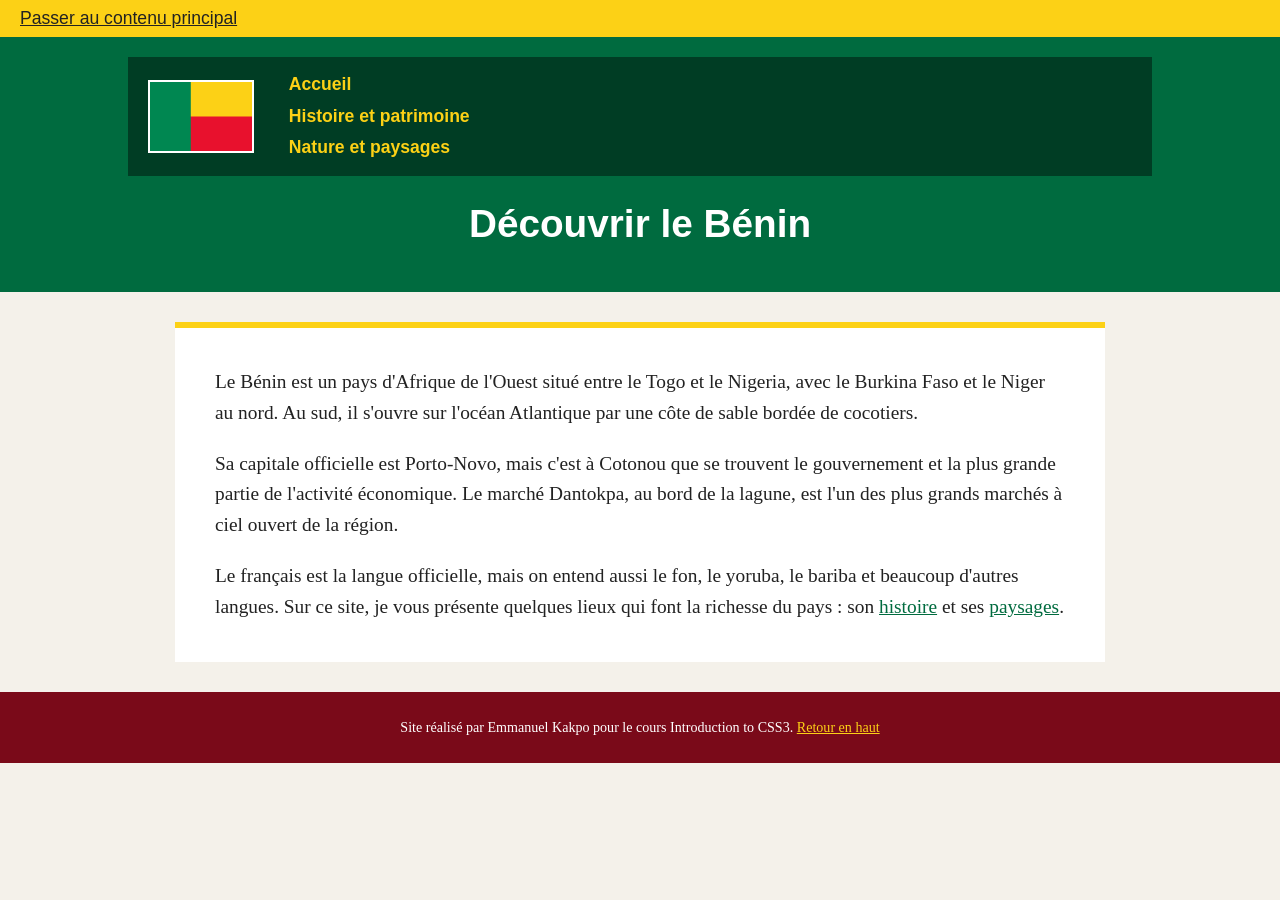
<file: index.html>
<!DOCTYPE html>
<html lang="fr">

<head>
  <meta charset="utf-8">
  <meta name="viewport" content="width=device-width">
  <title>Découvrir le Bénin</title>
  <link rel="stylesheet" href="css/style.css">
</head>

<body>
  <a href="#contenu" class="passer">Passer au contenu principal</a>
  <header id="haut">
    <nav>
      <img src="images/drapeau-benin.svg" alt="Drapeau du Bénin">
      <ul>
        <li><a href="index.html">Accueil</a></li>
        <li><a href="patrimoine.html">Histoire et patrimoine</a></li>
        <li><a href="nature.html">Nature et paysages</a></li>
      </ul>
    </nav>
    <h1>Découvrir le Bénin</h1>
  </header>
  <main id="contenu">
    <p>Le Bénin est un pays d'Afrique de l'Ouest situé entre le Togo et le Nigeria, avec le Burkina Faso et le Niger
      au nord. Au sud, il s'ouvre sur l'océan Atlantique par une côte de sable bordée de cocotiers.</p>

    <p>Sa capitale officielle est Porto-Novo, mais c'est à Cotonou que se trouvent le gouvernement et la plus grande
      partie de l'activité économique. Le marché Dantokpa, au bord de la lagune, est l'un des plus grands marchés à
      ciel ouvert de la région.</p>

    <p>Le français est la langue officielle, mais on entend aussi le fon, le yoruba, le bariba et beaucoup d'autres
      langues. Sur ce site, je vous présente quelques lieux qui font la richesse du pays : son
      <a href="patrimoine.html">histoire</a> et ses <a href="nature.html">paysages</a>.</p>
  </main>
  <footer>
    <p>Site réalisé par Emmanuel Kakpo pour le cours Introduction to CSS3. <a href="#haut">Retour en haut</a></p>
  </footer>

</body>

</html>
</file>
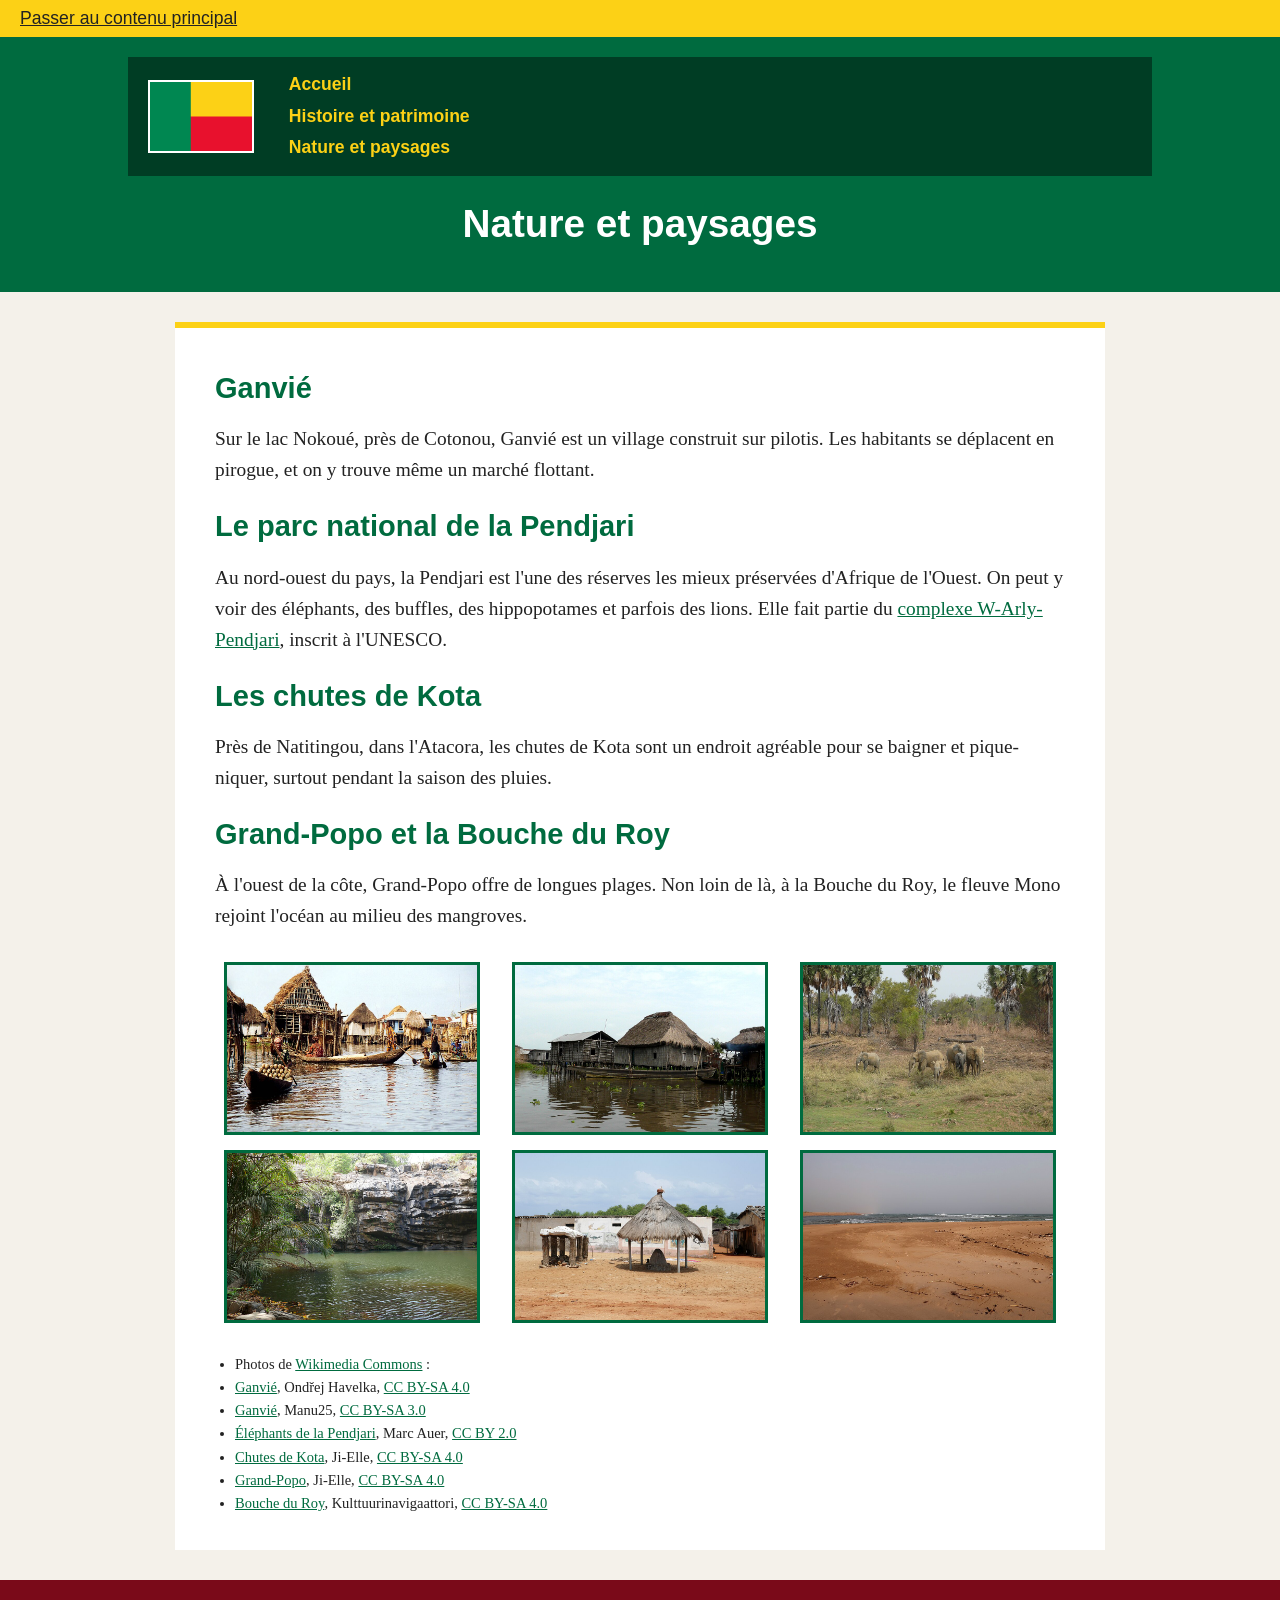
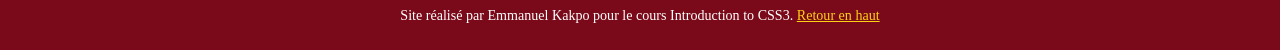
<file: nature.html>
<!DOCTYPE html>
<html lang="fr">

<head>
  <meta charset="utf-8">
  <meta name="viewport" content="width=device-width">
  <title>Nature et paysages du Bénin</title>
  <link rel="stylesheet" href="css/style.css">
</head>

<body>
  <a href="#contenu" class="passer">Passer au contenu principal</a>
  <header id="haut">
    <nav>
      <img src="images/drapeau-benin.svg" alt="Drapeau du Bénin">
      <ul>
        <li><a href="index.html">Accueil</a></li>
        <li><a href="patrimoine.html">Histoire et patrimoine</a></li>
        <li><a href="nature.html">Nature et paysages</a></li>
      </ul>
    </nav>
    <h1>Nature et paysages</h1>
  </header>
  <main id="contenu">
    <h2>Ganvié</h2>
    <p>Sur le lac Nokoué, près de Cotonou, Ganvié est un village construit sur pilotis. Les habitants se déplacent en
      pirogue, et on y trouve même un marché flottant.</p>

    <h2>Le parc national de la Pendjari</h2>
    <p>Au nord-ouest du pays, la Pendjari est l'une des réserves les mieux préservées d'Afrique de l'Ouest. On peut y
      voir des éléphants, des buffles, des hippopotames et parfois des lions. Elle fait partie du
      <a href="https://whc.unesco.org/fr/list/749">complexe W-Arly-Pendjari</a>, inscrit à l'UNESCO.</p>

    <h2>Les chutes de Kota</h2>
    <p>Près de Natitingou, dans l'Atacora, les chutes de Kota sont un endroit agréable pour se baigner et
      pique-niquer, surtout pendant la saison des pluies.</p>

    <h2>Grand-Popo et la Bouche du Roy</h2>
    <p>À l'ouest de la côte, Grand-Popo offre de longues plages. Non loin de là, à la Bouche du Roy, le fleuve Mono
      rejoint l'océan au milieu des mangroves.</p>

    <div class="flex">
      <img src="images/ganvie.jpg" width="250" alt="Des maisons sur pilotis à Ganvié et des pirogues sur le lac Nokoué">
      <img src="images/ganvie-pirogues.jpg" width="250" alt="Des cases au toit de chaume construites sur l'eau à Ganvié">
      <img src="images/pendjari.jpg" width="250" alt="Un groupe d'éléphants dans la savane du parc de la Pendjari">
      <img src="images/kota.jpg" width="250" alt="Le bassin vert au pied des rochers des chutes de Kota">
      <img src="images/grand-popo.jpg" width="250" alt="Une place de sable à Grand-Popo avec une paillote au toit de chaume">
      <img src="images/bouche-du-roy.jpg" width="250" alt="Une plage de sable orangé au bord de l'océan, à la Bouche du Roy">
    </div>

    <ul class="credits">
      <li>Photos de <a href="https://commons.wikimedia.org/">Wikimedia Commons</a> :</li>
      <li><a href="https://commons.wikimedia.org/wiki/File:The_village_of_Ganvi%C3%A9_on_Lake_Nokou%C3%A9.jpg">Ganvié</a>, Ondřej Havelka, <a href="https://creativecommons.org/licenses/by-sa/4.0/deed.fr">CC BY-SA 4.0</a></li>
      <li><a href="https://commons.wikimedia.org/wiki/File:Ganvie2.jpg">Ganvié</a>, Manu25, <a href="https://creativecommons.org/licenses/by-sa/3.0/deed.fr">CC BY-SA 3.0</a></li>
      <li><a href="https://commons.wikimedia.org/wiki/File:Elephants_Pendjari_National_Park.jpg">Éléphants de la Pendjari</a>, Marc Auer, <a href="https://creativecommons.org/licenses/by/2.0/deed.fr">CC BY 2.0</a></li>
      <li><a href="https://commons.wikimedia.org/wiki/File:Chutes_de_Kota_%281%29.jpg">Chutes de Kota</a>, Ji-Elle, <a href="https://creativecommons.org/licenses/by-sa/4.0/deed.fr">CC BY-SA 4.0</a></li>
      <li><a href="https://commons.wikimedia.org/wiki/File:Plage_de_Grand-Popo_%281%29.jpg">Grand-Popo</a>, Ji-Elle, <a href="https://creativecommons.org/licenses/by-sa/4.0/deed.fr">CC BY-SA 4.0</a></li>
      <li><a href="https://commons.wikimedia.org/wiki/File:Bouche_du_Roi_in_Grand_Popo_Benin.jpg">Bouche du Roy</a>, Kulttuurinavigaattori, <a href="https://creativecommons.org/licenses/by-sa/4.0/deed.fr">CC BY-SA 4.0</a></li>
    </ul>
  </main>
  <footer>
    <p>Site réalisé par Emmanuel Kakpo pour le cours Introduction to CSS3. <a href="#haut">Retour en haut</a></p>
  </footer>

</body>

</html>
</file>
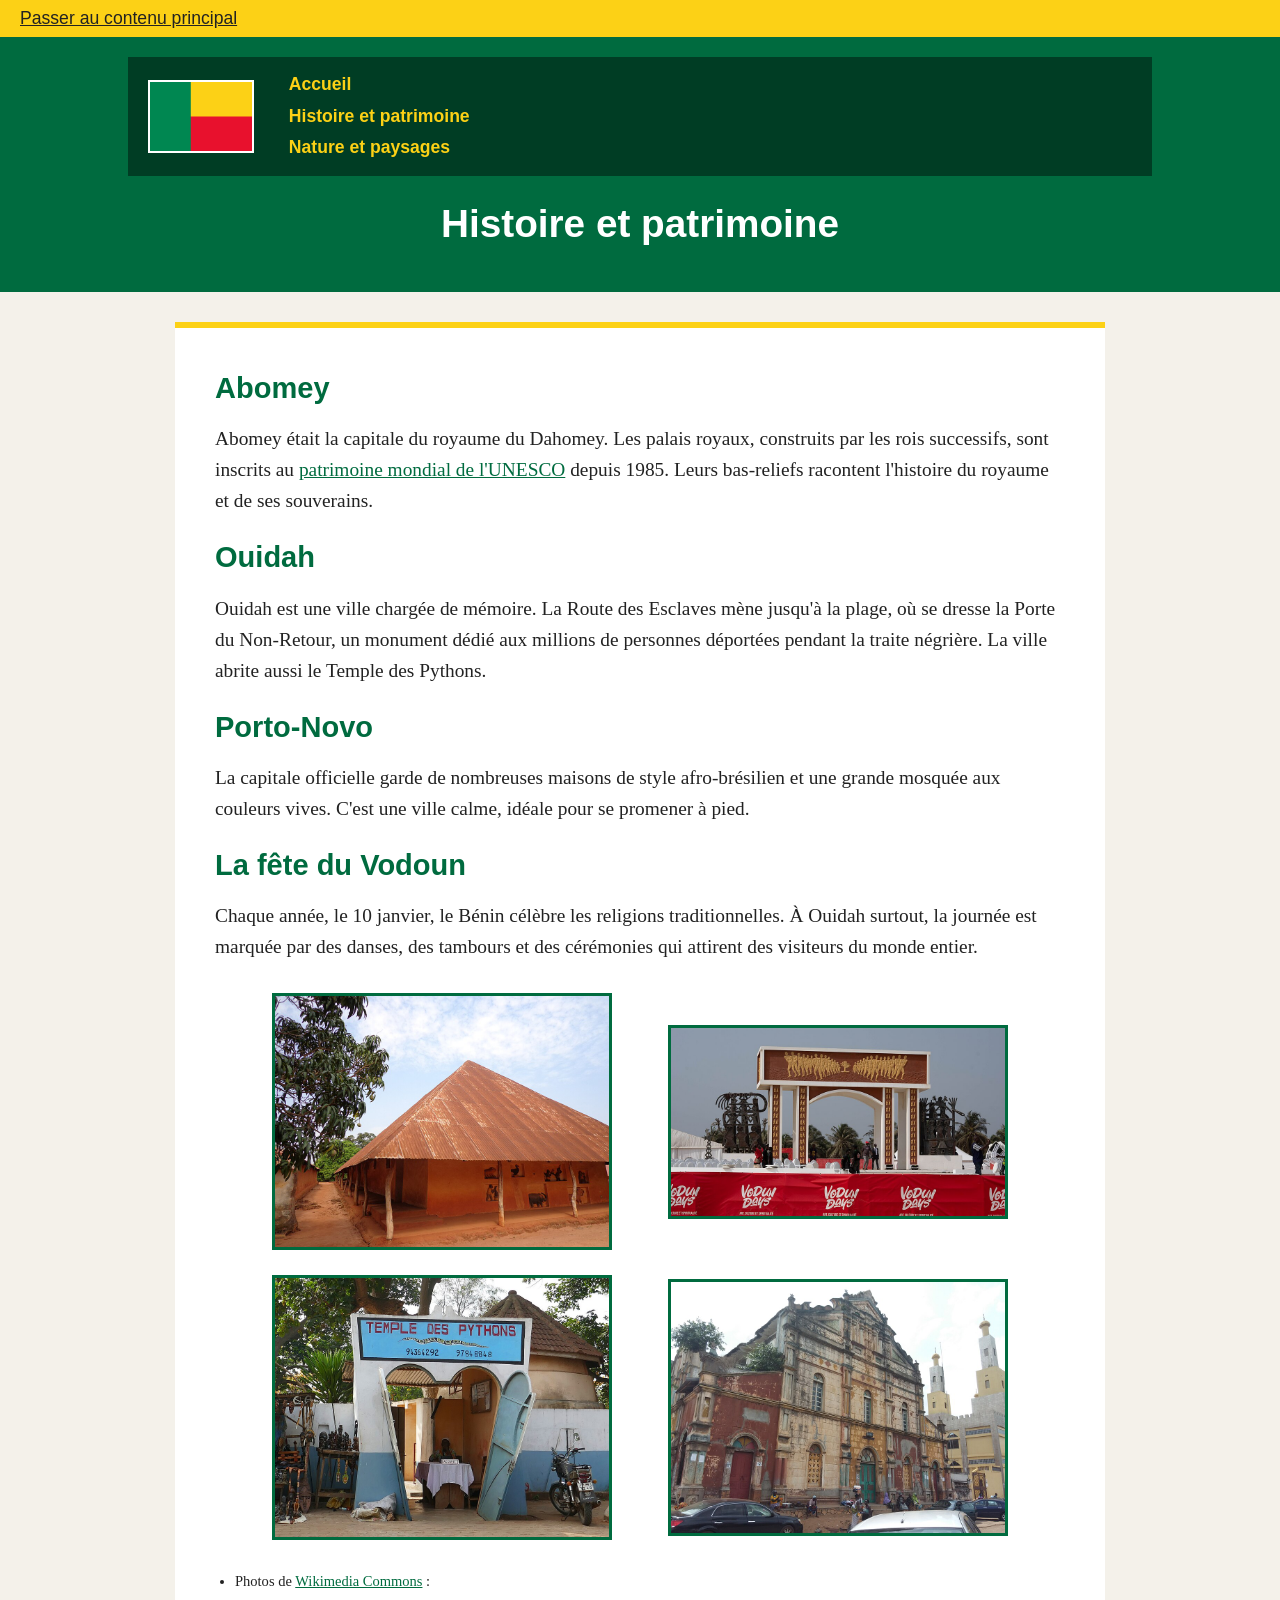
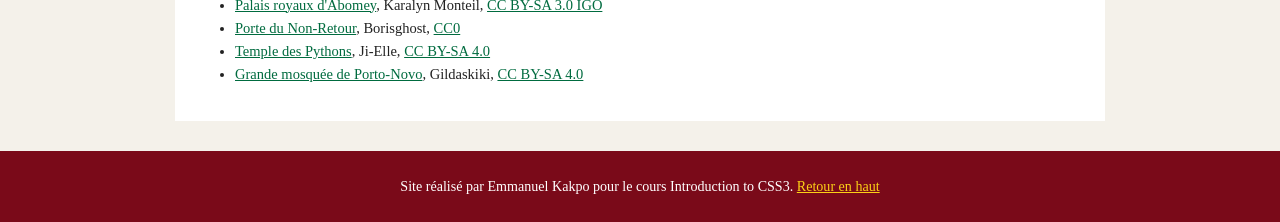
<file: patrimoine.html>
<!DOCTYPE html>
<html lang="fr">

<head>
  <meta charset="utf-8">
  <meta name="viewport" content="width=device-width">
  <title>Histoire et patrimoine du Bénin</title>
  <link rel="stylesheet" href="css/style.css">
</head>

<body>
  <a href="#contenu" class="passer">Passer au contenu principal</a>
  <header id="haut">
    <nav>
      <img src="images/drapeau-benin.svg" alt="Drapeau du Bénin">
      <ul>
        <li><a href="index.html">Accueil</a></li>
        <li><a href="patrimoine.html">Histoire et patrimoine</a></li>
        <li><a href="nature.html">Nature et paysages</a></li>
      </ul>
    </nav>
    <h1>Histoire et patrimoine</h1>
  </header>
  <main id="contenu">
    <h2>Abomey</h2>
    <p>Abomey était la capitale du royaume du Dahomey. Les palais royaux, construits par les rois successifs, sont
      inscrits au <a href="https://whc.unesco.org/fr/list/323">patrimoine mondial de l'UNESCO</a> depuis 1985. Leurs
      bas-reliefs racontent l'histoire du royaume et de ses souverains.</p>

    <h2>Ouidah</h2>
    <p>Ouidah est une ville chargée de mémoire. La Route des Esclaves mène jusqu'à la plage, où se dresse la Porte du
      Non-Retour, un monument dédié aux millions de personnes déportées pendant la traite négrière. La ville abrite
      aussi le Temple des Pythons.</p>

    <h2>Porto-Novo</h2>
    <p>La capitale officielle garde de nombreuses maisons de style afro-brésilien et une grande mosquée aux couleurs
      vives. C'est une ville calme, idéale pour se promener à pied.</p>

    <h2>La fête du Vodoun</h2>
    <p>Chaque année, le 10 janvier, le Bénin célèbre les religions traditionnelles. À Ouidah surtout, la journée est
      marquée par des danses, des tambours et des cérémonies qui attirent des visiteurs du monde entier.</p>

    <div class="grid">
      <img src="images/abomey.jpg" width="300" alt="Un bâtiment des palais royaux d'Abomey, aux murs de terre rouge et au grand toit de tôle">
      <img src="images/porte-non-retour.jpg" width="300" alt="La Porte du Non-Retour sur la plage de Ouidah, devant une scène décorée pour les Vodun Days">
      <img src="images/temple-pythons.jpg" width="300" alt="L'entrée du Temple des Pythons à Ouidah, avec son panneau peint en bleu">
      <img src="images/mosquee-porto-novo.jpg" width="300" alt="La façade colorée de la grande mosquée de Porto-Novo et ses deux minarets">
    </div>

    <ul class="credits">
      <li>Photos de <a href="https://commons.wikimedia.org/">Wikimedia Commons</a> :</li>
      <li><a href="https://commons.wikimedia.org/wiki/File:Royal_Palaces_of_Abomey-133470.jpg">Palais royaux d'Abomey</a>, Karalyn Monteil, <a href="https://creativecommons.org/licenses/by-sa/3.0/igo/deed.fr">CC BY-SA 3.0 IGO</a></li>
      <li><a href="https://commons.wikimedia.org/wiki/File:Porte_du_non-retour_au_Benin.jpg">Porte du Non-Retour</a>, Borisghost, <a href="https://creativecommons.org/publicdomain/zero/1.0/deed.fr">CC0</a></li>
      <li><a href="https://commons.wikimedia.org/wiki/File:Entr%C3%A9e_du_Temple_des_Pythons_%28Ouidah%29.jpg">Temple des Pythons</a>, Ji-Elle, <a href="https://creativecommons.org/licenses/by-sa/4.0/deed.fr">CC BY-SA 4.0</a></li>
      <li><a href="https://commons.wikimedia.org/wiki/File:Grande_Mosqu%C3%A9e_de_Porto-Novo_au_B%C3%A9nin_01.jpg">Grande mosquée de Porto-Novo</a>, Gildaskiki, <a href="https://creativecommons.org/licenses/by-sa/4.0/deed.fr">CC BY-SA 4.0</a></li>
    </ul>
  </main>
  <footer>
    <p>Site réalisé par Emmanuel Kakpo pour le cours Introduction to CSS3. <a href="#haut">Retour en haut</a></p>
  </footer>

</body>

</html>
</file>
<file: css/style.css>
body {
  font-family: Georgia, "Times New Roman", serif;
  font-size: 110%;
  margin: 0;
  background-color: #f4f1ea;
  color: #222222;
}

.passer {
  display: block;
  background-color: #fcd116;
  color: #222222;
  font-family: "Trebuchet MS", Arial, sans-serif;
  padding: 8px 20px;
}

header {
  background-color: #006b3f;
  padding: 20px 0;
  text-align: center;
}

nav {
  display: inline-block;
  width: 80%;
  background-color: #003d24;
  padding: 12px 0;
  text-align: left;
}

nav img {
  width: 10%;
  margin-left: 20px;
  vertical-align: middle;
  border: 2px solid #ffffff;
}

nav ul {
  display: inline-block;
  vertical-align: middle;
  margin: 0 0 0 30px;
  padding: 0;
  list-style: none;
}

nav a {
  color: #fcd116;
  font-family: "Trebuchet MS", Arial, sans-serif;
  font-weight: bold;
  line-height: 1.8;
  text-decoration: none;
}

nav a:hover {
  text-decoration: underline;
}

main {
  background-color: #ffffff;
  font-size: 1.1em;
  max-width: 850px;
  margin: 30px auto;
  padding: 20px 40px;
  border-top: 6px solid #fcd116;
}

main a {
  color: #006b3f;
}

main img {
  border: 3px solid #006b3f;
}

h2 {
  font-family: "Trebuchet MS", Arial, sans-serif;
  color: #006b3f;
  margin-bottom: 5px;
}

.grid {
  display: grid;
  grid-template-columns: 40% 40%;
  justify-content: space-evenly;
  align-items: center;
  row-gap: 25px;
  margin: 30px 0;
}

.grid img {
  width: 100%;
  height: auto;
  box-sizing: border-box;
}

.flex {
  display: flex;
  flex-wrap: wrap;
  justify-content: space-around;
  gap: 15px;
  margin: 30px 0;
}

.flex img {
  height: auto;
}

.credits {
  font-size: 0.75em;
  line-height: 1.6;
  padding-left: 20px;
}

footer {
  background-color: #7a0a19;
  color: #ffffff;
  font-size: 0.8em;
  padding: 10px 20px;
  text-align: center;
}

footer a {
  color: #fcd116;
}

/* li {
  display: inline-block;
  width: 30%;
} */

h1 {
  text-align: center;
  font-family: "Trebuchet MS", Arial, sans-serif;
  color: #ffffff;
  font-size: 2.2em;
}

p {
  line-height: 1.6;
}
</file>
